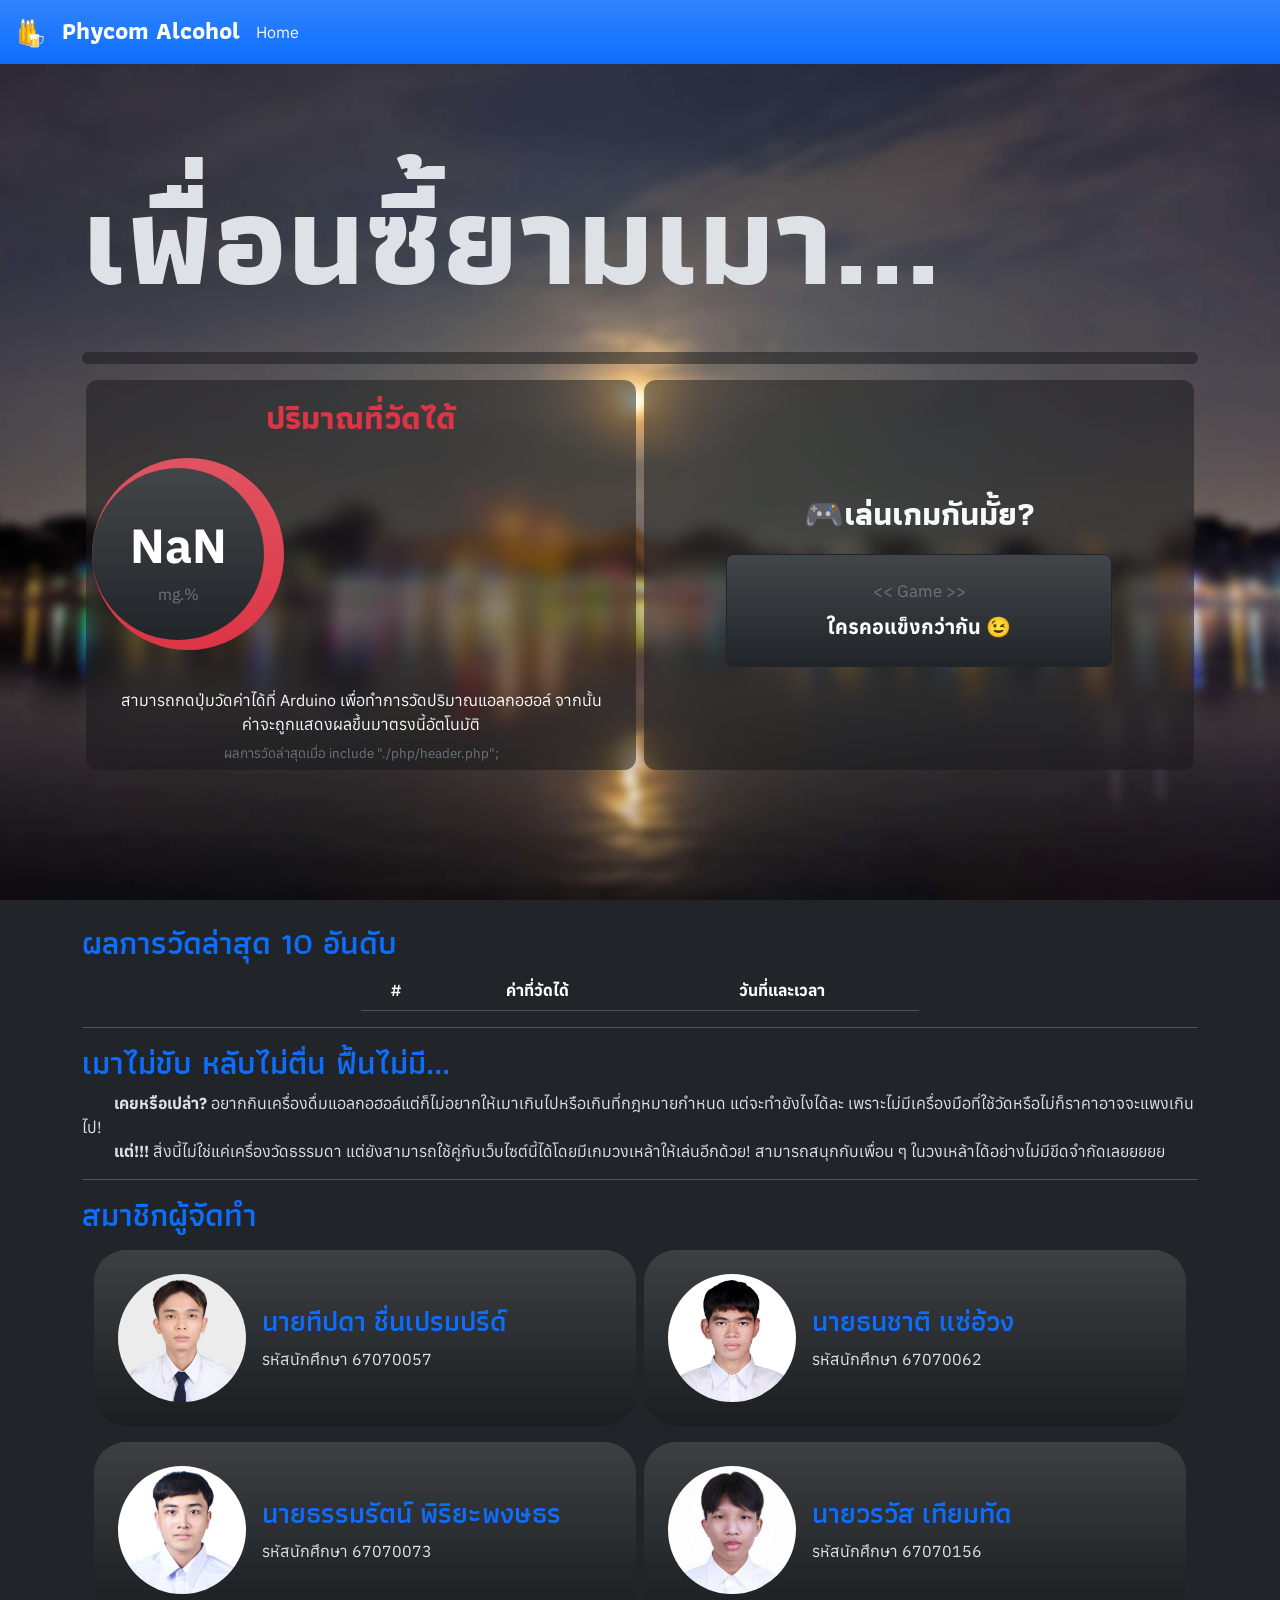
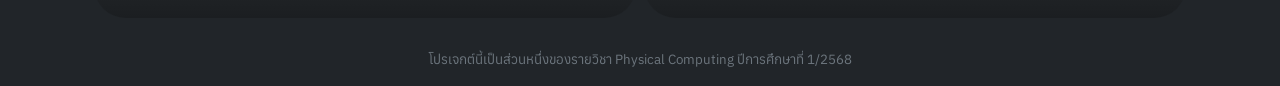
<file: PhycomAlchohol/index.html>
<!DOCTYPE html>
<html lang="th" data-bs-theme="dark">
	<head>
		<meta charset="UTF-8">
		<meta name="viewport" content="width=device-width, initial-scale=1.0">
		<link rel="icon" type="image/x-icon" href="src/beer_128.png">
		<title>Phycom Alcohol</title>
		<link href="https://cdn.jsdelivr.net/npm/bootstrap@5.3.8/dist/css/bootstrap.min.css" rel="stylesheet" integrity="sha384-sRIl4kxILFvY47J16cr9ZwB07vP4J8+LH7qKQnuqkuIAvNWLzeN8tE5YBujZqJLB" crossorigin="anonymous">
		<script src="https://cdn.jsdelivr.net/npm/bootstrap@5.3.8/dist/js/bootstrap.bundle.min.js" integrity="sha384-FKyoEForCGlyvwx9Hj09JcYn3nv7wiPVlz7YYwJrWVcXK/BmnVDxM+D2scQbITxI" crossorigin="anonymous"></script>
		<link href="src/index.css" rel="stylesheet" />
	</head>
	<body onload="getAlcValue(); getAlcStats()">
		<nav class="navbar position-fixed w-100 bg-primary bg-gradient">
			<div class="container-fluid">
				<span class="navbar-brand fs-4">
					<img src="src/beer_128.png" alt="Logo" width="36" class="d-inline-block align-text-center">
					&nbsp;Phycom Alcohol
				</span>
				<ul class="navbar-nav me-auto">
					<li class="nav-item">
						<span class="text-light">Home</span>
					</li>
				</ul>
			</div>
		</nav>
		<div class="i-full">
			<div class="container-sm">
				<div class="">
					<span class="i-title">
						เพื่อนซี้ยามเมา...
					</span>
				</div>
				<div class="box-rwh mt-3"></div>
				<div class="mt-3">
					<div class="i-full-grid">
						<div class="box-rwh text-center mx-1">
							<div class="mt-2">
								<span id="alc-text" class="title i-alc fw-bold text-success">
									ปริมาณที่วัดได้
								</span>
							</div>
							<div class="mt-3">
								<div class="i-center" onclick="alert('กดปุ่มวัดค่าที่ Arduino แล้วค่าจะปรากฎขึ้นมาเอง')">
									<div id="alc-back" class="gr-back bg-gradient bg-success"></div>
									<div id="alc-front" class="gr-front bg-gradient bg-dark">
										<span id="alc-value" class="text-white">
											0
										</span><br>
										<span class="text-secondary i-unit">
											mg.%
										</span>
									</div>
								</div>
							</div>
							<div class="mt-5 mx-4 text-light">
								สามารถกดปุ่มวัดค่าได้ที่ Arduino เพื่อทำการวัดปริมาณแอลกอฮอล์
								จากนั้นค่าจะถูกแสดงผลขึ้นมาตรงนี้อัตโนมัติ
							</div>
							<div class="mt-2 text-secondary fs-smaller">
								ผลการวัดล่าสุดเมื่อ 
								<span id="alc-time">
									-
								</span>
							</div>
						</div>
						<div class="box-rwh text-center mx-1" style="display: grid; place-items: center;">
							<div class="container-fluid">
								<div class="mt-2">
									<span class="title i-alc fw-bold text-light">
										🎮เล่นเกมกันมั้ย?
									</span>
								</div>
								<div class="mt-3">
									<div>
										<a href="game/" class="btn btn-lg btn-dark bg-gradient w-75 py-4">
											<div class="mb-2 fs-smaller text-secondary">
												<< Game >>
											</div>
											<div class="rainbow fw-bold">
												ใครคอแข็งกว่ากัน 😉
											</div>
										</a>
									</div>
								</div>
							</div>
						</div>
					</div>
				</div>
			</div>
		</div>
		<div class="container-fluid my-3">
			<div class="container-md mt-4">
				<h2 class="text-primary">
					ผลการวัดล่าสุด 10 อันดับ
				</h2>
				<div class="table-responsive text-center m-auto">
					<table class="table table-striped table-hover www-50 m-auto rounded">
						<thead>
							<tr>
								<th scope="col">
									#
								</th>
								<th scope="col">
									ค่าที่วัดได้
								</th>
								<th scope="col">
									วันที่และเวลา
								</th>
							</tr>
						</thead>
						<tbody id="t10_body" class="table-group-divider">
						</tbody>
					</table>
				</div>
				<hr>
				<h2 class="text-primary">
					เมาไม่ขับ หลับไม่ตื่น ฟื้นไม่มี...
				</h2>
				<div>
					<span class="px-3"></span><b>เคยหรือเปล่า?</b> อยากกินเครื่องดื่มแอลกอฮอล์แต่ก็ไม่อยากให้เมาเกินไปหรือเกินที่กฎหมายกำหนด
					แต่จะทำยังไงได้ละ เพราะไม่มีเครื่องมือที่ใช้วัดหรือไม่ก็ราคาอาจจะแพงเกินไป!
				</div>
				<div>
					<span class="px-3"></span><b>แต่!!!</b> สิ่งนี้ไม่ใช่แค่เครื่องวัดธรรมดา แต่ยังสามารถใช้คู่กับเว็บไซต์นี้ได้โดยมีเกมวงเหล้าให้เล่นอีกด้วย!
					สามารถสนุกกับเพื่อน ๆ ในวงเหล้าได้อย่างไม่มีขีดจำกัดเลยยยยย
				</div>
				<hr>
				<h2 class="text-primary">
					สมาชิกผู้จัดทำ
				</h2>
				<div class="member_list mx-2">
					<div class="member_p my-2 mx-1 bg-gradient">
						<img src="src/67070057.jpg" class="rounded-circle" />
						<div class="mx-3">
							<h3 class="text-primary">
								นายทีปดา ชื่นเปรมปรีด์
							</h3>
							<span>
								รหัสนักศึกษา 67070057
							</span>
						</div>
					</div>
					<div class="member_p my-2 mx-1 bg-gradient">
						<img src="src/67070062.jpg" class="rounded-circle" />
						<div class="mx-3">
							<h3 class="text-primary">
								นายธนชาติ แซ่อ้วง
							</h3>
							<span>
								รหัสนักศึกษา 67070062
							</span>
						</div>
					</div>
					<div class="member_p my-2 mx-1 bg-gradient">
						<img src="src/67070073.jpg" class="rounded-circle" />
						<div class="mx-3">
							<h3 class="text-primary">
								นายธรรมรัตน์ พิริยะพงษธร
							</h3>
							<span>
								รหัสนักศึกษา 67070073
							</span>
						</div>
					</div>
					<div class="member_p my-2 mx-1 bg-gradient">
						<img src="src/67070156.jpg" class="rounded-circle" />
						<div class="mx-3">
							<h3 class="text-primary">
								นายวรวัส เทียมทัด
							</h3>
							<span>
								รหัสนักศึกษา 67070156
							</span>
						</div>
					</div>
				</div>
				<p class="fs-smaller text-secondary text-center mt-4">
					โปรเจกต์นี้เป็นส่วนหนึ่งของรายวิชา<wbr> Physical Computing<wbr> ปีการศึกษาที่ 1/2568<wbr>
				</p>
			</div>
		</div>
	</body>
	<script src="src/index.js"></script>
</html>
</file>
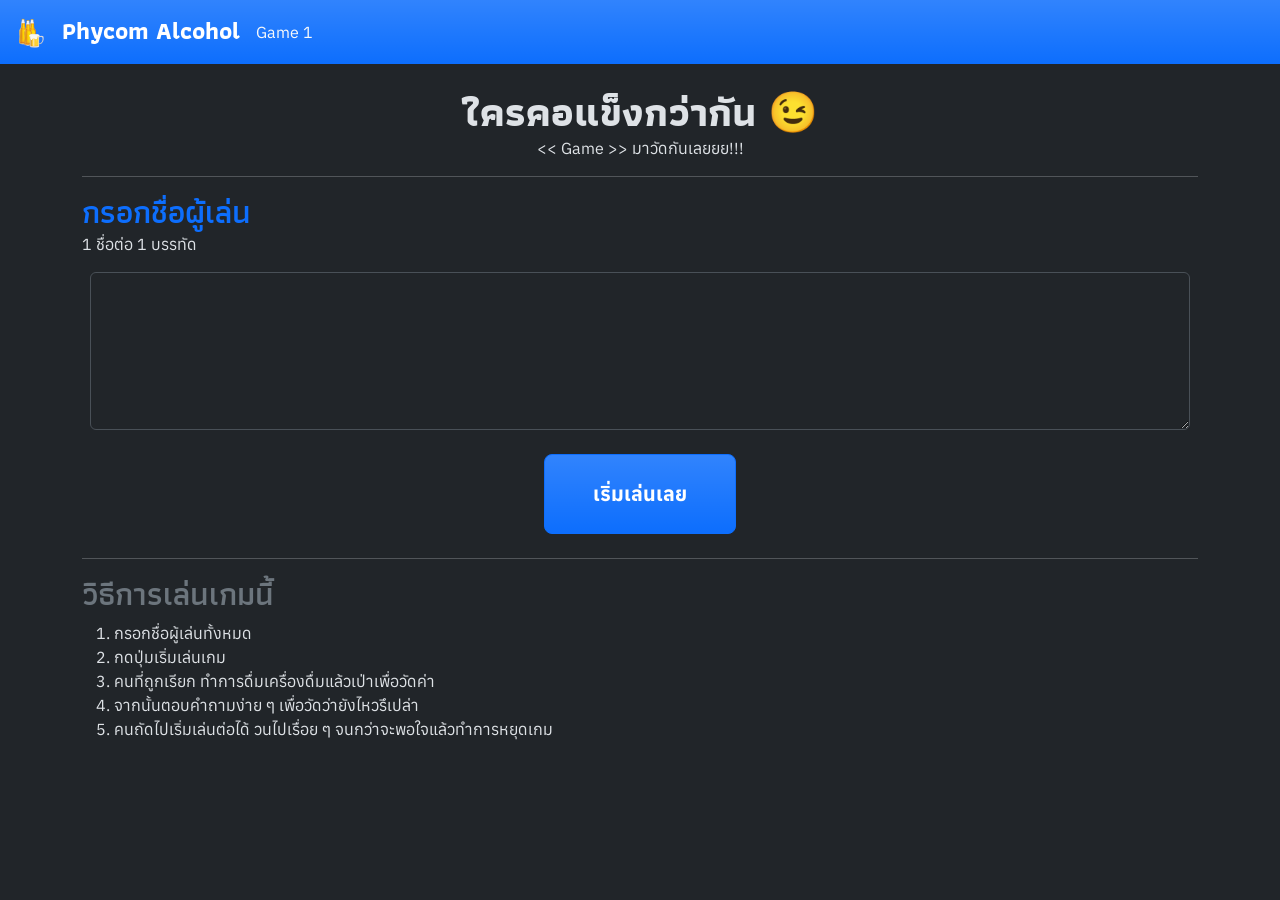
<file: PhycomAlchohol/game/index.html>
<!DOCTYPE html>
<html lang="th" data-bs-theme="dark">
	<head>
		<meta charset="UTF-8">
		<meta name="viewport" content="width=device-width, initial-scale=1.0">
		<link rel="icon" type="image/x-icon" href="../src/beer_128.png">
		<title>Phycom Alcohol</title>
		<link href="https://cdn.jsdelivr.net/npm/bootstrap@5.3.8/dist/css/bootstrap.min.css" rel="stylesheet" integrity="sha384-sRIl4kxILFvY47J16cr9ZwB07vP4J8+LH7qKQnuqkuIAvNWLzeN8tE5YBujZqJLB" crossorigin="anonymous">
		<script src="https://cdn.jsdelivr.net/npm/bootstrap@5.3.8/dist/js/bootstrap.bundle.min.js" integrity="sha384-FKyoEForCGlyvwx9Hj09JcYn3nv7wiPVlz7YYwJrWVcXK/BmnVDxM+D2scQbITxI" crossorigin="anonymous"></script>
		<link href="../src/index.css" rel="stylesheet" />
	</head>
	<body>
		<nav class="navbar sticky-top bg-primary bg-gradient">
			<div class="container-fluid">
				<span class="navbar-brand fs-4">
					<img src="../src/beer_128.png" alt="Logo" width="36" class="d-inline-block align-text-center">
					&nbsp;Phycom Alcohol
				</span>
				<ul class="navbar-nav me-auto">
					<li class="nav-item">
						<span class="text-light">Game 1</span>
					</li>
				</ul>
			</div>
		</nav>
		<div class="container-fluid">
			<div class="container-sm mt-4">
				<div class="text-center">
					<h1 class="rainbow m-0">
						ใครคอแข็งกว่ากัน 😉
					</h1>
					<p class="mx-3">
						<< Game >> มาวัดกันเลยยย!!!
					</p>
				</div>
				<hr>
				<div>
					<div>
						<h2 class="text-primary m-0">
							กรอกชื่อผู้เล่น
						</h2>
						<div>
							1 ชื่อต่อ 1 บรรทัด
						</div>
						<div class="mt-3 mx-2">
							<textarea class="form-control" rows="6" id="player_name"></textarea>
						</div>
					</div>
					<div class="my-4 text-center">
						<button type="button" onclick="goPlay()" class="btn btn-lg btn-primary bg-gradient px-5 py-4 fw-bold">
							เริ่มเล่นเลย
						</button>
					</div>
				</div>
				<hr>
				<div>
					<h2 class="text-secondary">
						วิธีการเล่นเกมนี้
					</h2>
					<ol>
						<li>
							กรอกชื่อผู้เล่นทั้งหมด
						</li>
						<li>
							กดปุ่มเริ่มเล่นเกม
						</li>
						<li>
							คนที่ถูกเรียก ทำการดื่มเครื่องดื่มแล้วเป่าเพื่อวัดค่า
						</li>
						<li>
							จากนั้นตอบคำถามง่าย ๆ เพื่อวัดว่ายังไหวรึเปล่า
						</li>
						<li>
							คนถัดไปเริ่มเล่นต่อได้ วนไปเรื่อย ๆ จนกว่าจะพอใจแล้วทำการหยุดเกม
						</li>
					</ol>
				</div>
			</div>
		</div>
		<form action="play.php" method="POST" style="display: none;" id="f_go">
			<input type="hidden" name="ply" id="f_ply">
		</form>
		<div id="loading">
			<img src="../src/wheel.svg" />
		</div>
		<script src="../src/script.js"></script>
		<script src="index.js"></script>
	</body>
</html>
</file>
<file: PhycomAlchohol/src/index.css>
@import url('https://fonts.googleapis.com/css2?family=Anuphan:wght@100..700&family=Athiti:wght@200;300;400;500;600;700&display=swap');

@keyframes rainbow{
	100%,0%{
		color: rgb(255,0,0);
	}
	8%{
		color: rgb(255,127,0);
	}
	16%{
		color: rgb(255,255,0);
	}
	25%{
		color: rgb(127,255,0);
	}
	33%{
		color: rgb(0,255,0);
	}
	41%{
		color: rgb(0,255,127);
	}
	50%{
		color: rgb(0,255,255);
	}
	58%{
		color: rgb(0,127,255);
	}
	66%{
		color: rgb(0,0,255);
	}
	75%{
		color: rgb(127,0,255);
	}
	83%{
		color: rgb(255,0,255);
	}
	91%{
		color: rgb(255,0,127);
	}
}

@keyframes rainbow-bg{
	100%,0%{
		background-color: rgb(255,0,0);
	}
	8%{
		background-color: rgb(255,127,0);
	}
	16%{
		background-color: rgb(255,255,0);
	}
	25%{
		background-color: rgb(127,255,0);
	}
	33%{
		background-color: rgb(0,255,0);
	}
	41%{
		background-color: rgb(0,255,127);
	}
	50%{
		background-color: rgb(0,255,255);
	}
	58%{
		background-color: rgb(0,127,255);
	}
	66%{
		background-color: rgb(0,0,255);
	}
	75%{
		background-color: rgb(127,0,255);
	}
	83%{
		background-color: rgb(255,0,255);
	}
	91%{
		background-color: rgb(255,0,127);
	}
}

.rainbow {
	animation: rainbow 2.5s linear;
	animation-iteration-count: infinite;
}

.rainbow-bg{
	animation: rainbow-bg 2.5s linear;
	animation-iteration-count: infinite;
}

*, body {
	box-sizing: border-box;
	font-family: "Anuphan", sans-serif;
	font-style: normal;
	transition: 0.2s ease all;
}

nav {
	z-index: 999999;
}

h1, .navbar-brand {
	font-family: "Athiti", sans-serif;
	font-weight: 700;
	font-style: normal;
}

h2, h3, .title {
	font-family: "Athiti", sans-serif;
	font-weight: 600;
	font-style: normal;
}

.i-full {
	width: 100%;
	min-height: 100vh;
	padding-top: 88px;
	background-image: url("back3.jpg");
	background-size: cover;
	background-position: center center;
}

.i-full-grid {
	display: grid;
	grid-template-columns: 100%;
}

@media (min-width: 960px), (min-width: 960px) {
	.i-full {
		padding-top: 16vh;
	}
	
	.i-full-grid {
		grid-template-columns: 50% 50%;
	}
}

.box-rwh {
	color: black;
	background-color: rgba(23, 25, 26, 0.5);
	backdrop-filter: blur(8px);
	border-radius: 12px;
	margin-bottom: 8px;
	padding: 6px;
}

.i-title {
	font-family: "Athiti", sans-serif;
	font-weight: 700;
	font-style: normal;
	font-size: min(max(320%, 10vw), 128px);
}

.gr-back {
	width: 192px;
	height: 192px;
	border-radius: 100%;
}

.gr-front {
	width: 172px;
	height: 172px;
	border-radius: 100%;
	margin-top: -182px;
	margin-bottom: 0;
}

#alc-value {
	line-height: 154px;
	font-size: 48px;
	font-weight: 700;
}

.i-alc {
	font-size: 32px;
}

.i-center {
	place-items: center;
}

.i-center > * {
	cursor: not-allowed;
}

.i-unit {
	position: relative;
	top: -40px;
}

.fs-smaller {
	font-size: smaller;
}

#loading {
	width: 100%;
	height: 100%;
	top: 0;
	left: 0;
	background-color: rgba(255, 255, 255, 0.5);
	position: fixed;
	z-index: 99998;
	display: none;
}

#loading img {
	width: 48px;
	height: 48px;
	top: 50%;
	left: 50%;
	transform: translate(-50%, -50%);
	position: fixed;
}

.www-50 {
	width: 50%;
	min-width: 300px;
}

.member_list {
	display: grid;
	grid-template-columns: 50% 50%;
}

.member_p {
	padding: 24px;
	border-radius: 32px;
	background-color: rgba(23, 25, 26, 0.5);
	display: grid;
	grid-template-columns: 128px calc(100% - 128px);
	align-items: center;
}

.member_p > img {
	width: 128px;
}

@media screen and (max-width: 700px) {
	.member_list {
		grid-template-columns: 100%;
	}
}
</file>
